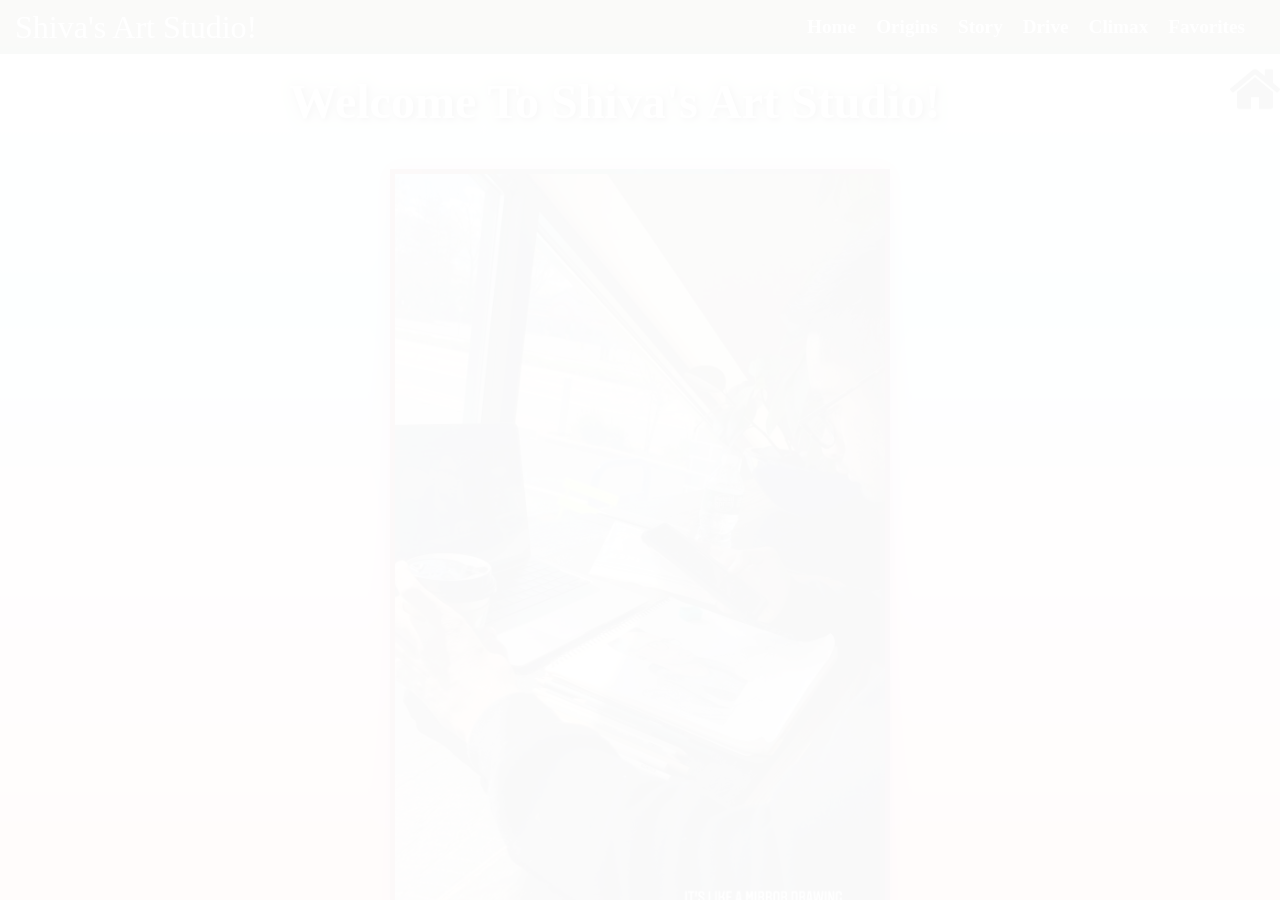
<file: index.html>
<!DOCTYPE html>
<html>
<head>
	<meta charset="UTF-8">
	<meta http-equiv="refresh" content="0; URL='artindex.html'" />
  <title>Redirecting...</title>
</head>
<body>
  <p>If you are not redirected automatically, <a href="artindex.html">click here</a>.</p>
</body>
</html>
</file>
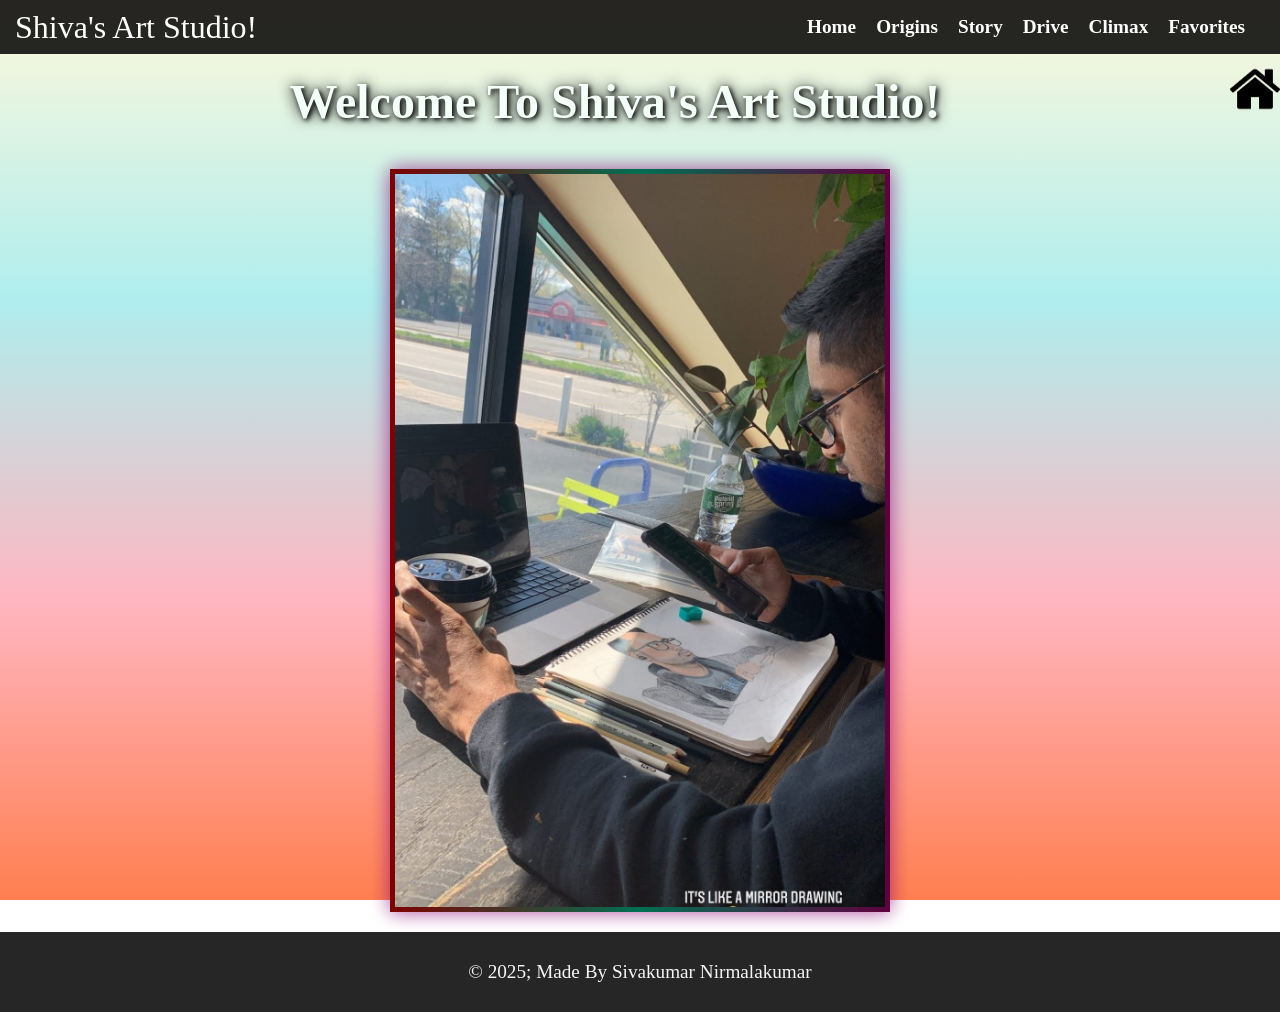
<file: artindex.html>
<!DOCTYPE html>
<html lang="en">
	<head>
		<meta charset="UTF-8">
		<meta name="viewport" content="width=device-width, initial-scale=1">
		<title>Art Exhibit</title>
		<link rel="stylesheet" href="artstyles.css">
	</head>
	<body class="gradient1">
		<nav class="navbar">
			<div class="navdiv">
				<div class="logo">Shiva's Art Studio!</div>
					<ul class="nav-menu">
						<li class="nav-item">
							<a href="artindex.html" class="nav-link">Home</a>
						</li>
						<li class="nav-item">
							<a href="artorigin.html" class="nav-link">Origins</a>
						</li>
						<li class="nav-item">
							<a href="artpage1.html" class="nav-link">Story</a>
						</li>
						<li class="nav-item">
							<a href="artpage2.html" class="nav-link">Drive</a>
						</li>
						<li class="nav-item">
							<a href="artpage3.html" class="nav-link">Climax</a>
						</li>
						<li class="nav-item">
							<a href="artpage4.html" class="nav-link">Favorites</a>
						</li>
					</ul>
					<div class="hamburger">
						<span class="bar"></span>
						<span class="bar"></span>
						<span class="bar"></span>
					</div>
			</div>
		</nav>

		<section>
			<img src="./Logos/home.png" class="inspiration-logo">
		</section>
		
		<section>
			<h1 class="title">Welcome To Shiva's Art Studio!</h1>
			<div class="section_pic-container">
				<img src="./Images/Drawer.jpg" alt="Drawer" class="plat-pic">
			</div>
		</section>
		
		<footer>
		<div>
			<p>&copy; 2025; Made By <span class="maker">Sivakumar Nirmalakumar</span></p>
		</div>
		</footer>
		
		<script src="artscript.js"></script>
	</body>
</html>
</file>
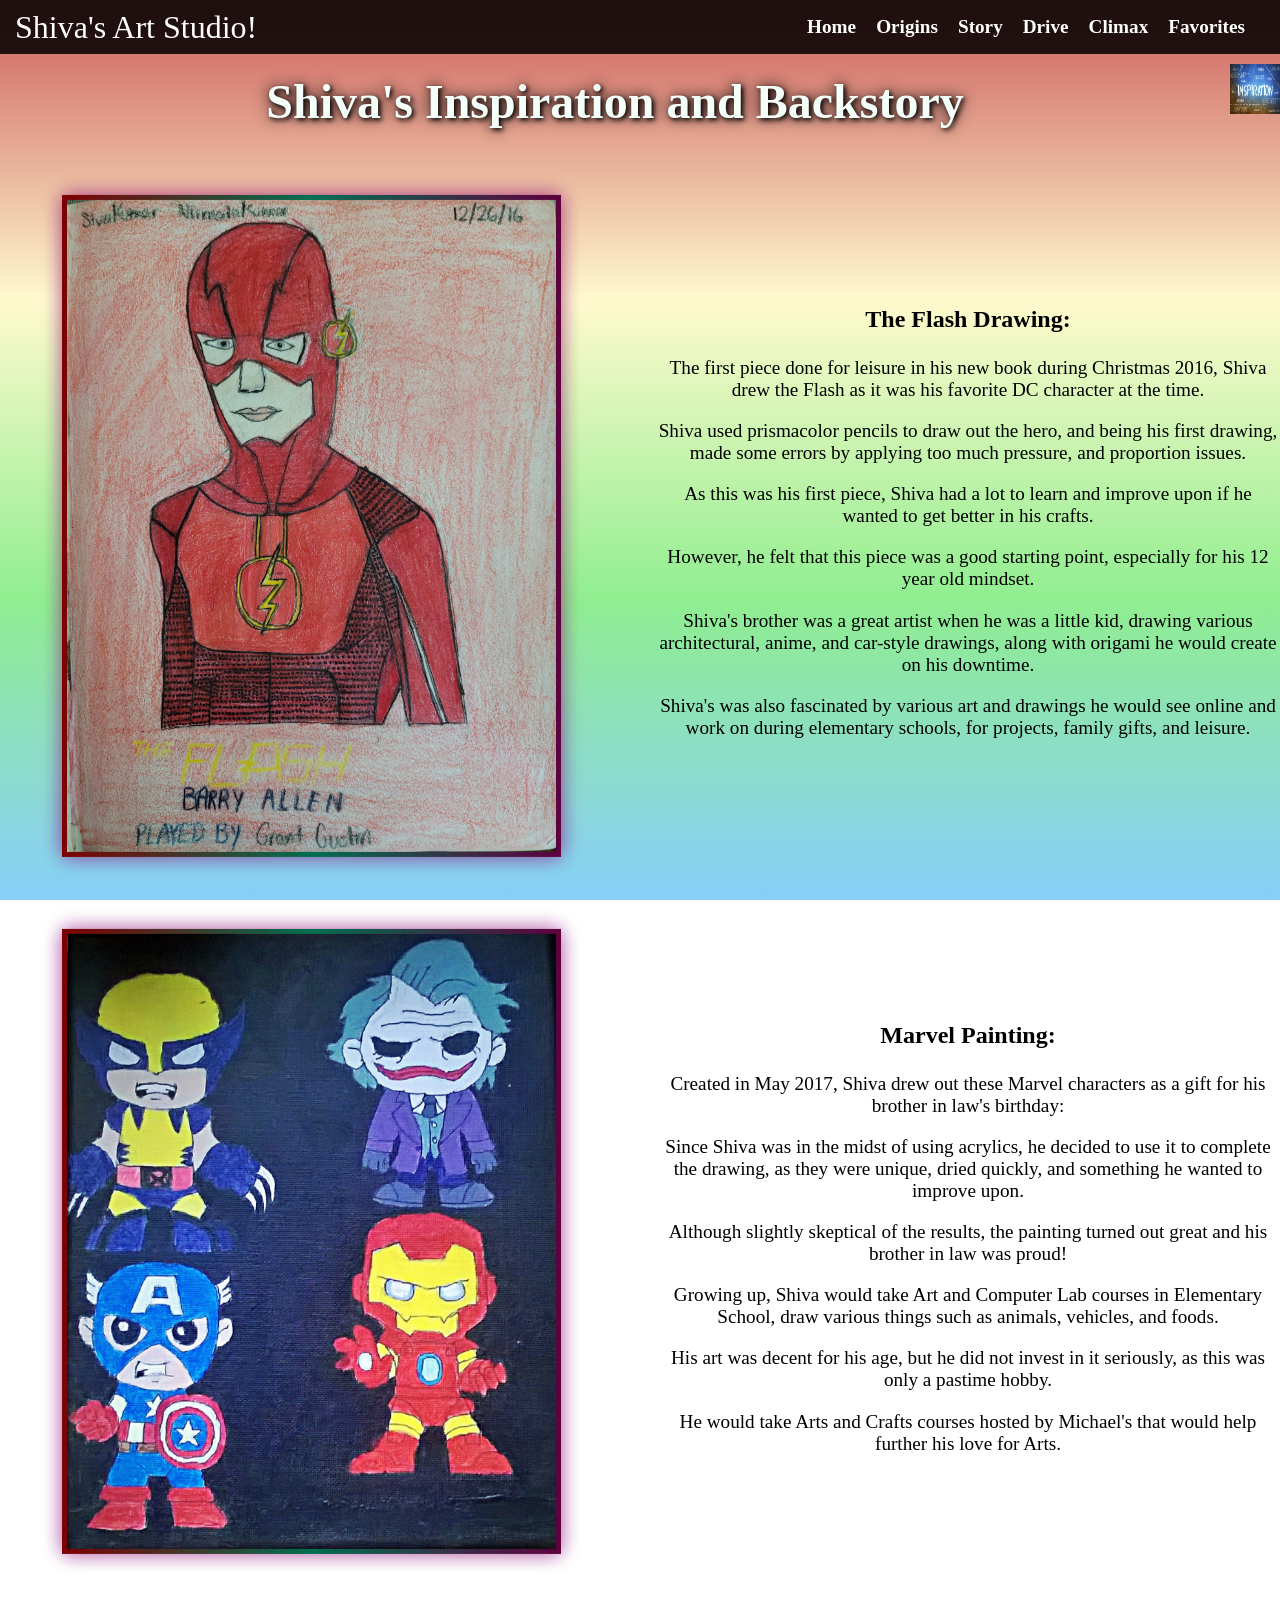
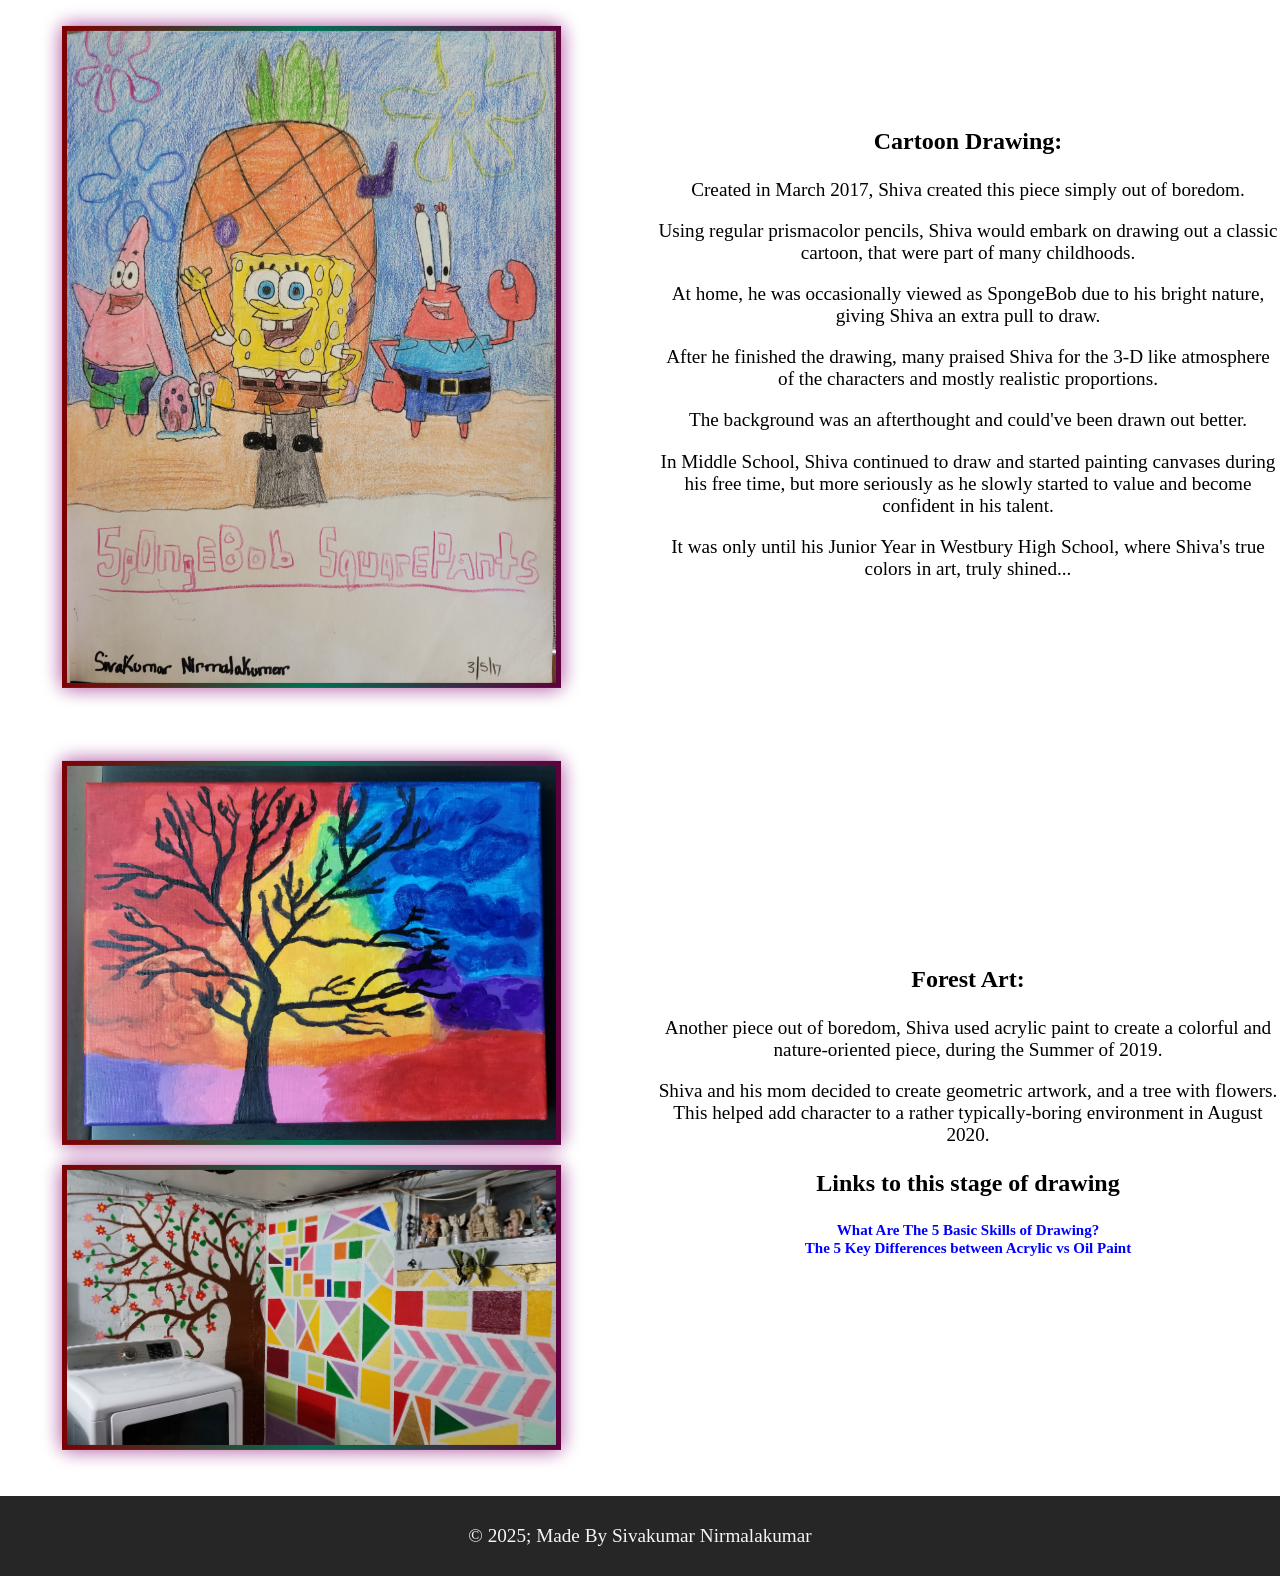
<file: artpage1.html>
<!DOCTYPE html>
<html lang="en">
	<head>
		<meta charset="UTF-8">
		<meta name="viewport" content="width=device-width, initial-scale=1">
		<title>Art Exhibit</title>
		<link rel="stylesheet" href="artstyles.css">
	</head>
	<body class="gradient3">
		<nav class="navbar">
			<div class="navdiv">
				<div class="logo">Shiva's Art Studio!</div>
					<ul class="nav-menu">
						<li class="nav-item">
							<a href="artindex.html" class="nav-link">Home</a>
						</li>
						<li class="nav-item">
							<a href="artorigin.html" class="nav-link">Origins</a>
						</li>
						<li class="nav-item">
							<a href="artpage1.html" class="nav-link">Story</a>
						</li>
						<li class="nav-item">
							<a href="artpage2.html" class="nav-link">Drive</a>
						</li>
						<li class="nav-item">
							<a href="artpage3.html" class="nav-link">Climax</a>
						</li>
						<li class="nav-item">
							<a href="artpage4.html" class="nav-link">Favorites</a>
						</li>
					</ul>
					<div class="hamburger">
						<span class="bar"></span>
						<span class="bar"></span>
						<span class="bar"></span>
					</div>
			</div>
		</nav>
		
		<section>
			<img src="./Logos/Inspiration.webp" width="50" height="50" class="inspiration-logo">
		</section>
		
		<section>
			<h1 class="title">Shiva's Inspiration and Backstory</h1>
		</section>
		
		<main>
			<div id="directions-text">
				<div class="plat-section">				
					<div class="row">
						<div class="column">
							<img src="./Images/The_Flash.jpg" class="plat-pic fade-in" style="animation-delay: 0.2s;">
						</div>
						<div class="column">
							<h3>The Flash Drawing:</h3>
							<p>The first piece done for leisure in his new book during Christmas 2016, Shiva drew the Flash as it was his favorite DC character at the time.</p>
							<p>Shiva used prismacolor pencils to draw out the hero, and being his first drawing, made some errors by applying too much pressure, and proportion issues.</p>
							<p>As this was his first piece, Shiva had a lot to learn and improve upon if he wanted to get better in his crafts.</p>
							<p>However, he felt that this piece was a good starting point, especially for his 12 year old mindset.</p>
							<p>Shiva's brother was a great artist when he was a little kid, drawing various architectural, anime, and car-style drawings, along with origami he would create on his downtime. </p>
							<p>Shiva's was also fascinated by various art and drawings he would see online and work on during elementary schools, for projects, family gifts, and leisure.</p> 
						</div>
					</div>
				</div>
				
				
				<div class="plat-section">
					<div class="row">
						<div class="column">
							<img src="./Images/Superhero_Paint.jpg" class="plat-pic fade-in" style="animation-delay: 0.4s;">
						</div>
						<div class="column">
							<h3>Marvel Painting:</h3> 
							<p>Created in May 2017, Shiva drew out these Marvel characters as a gift for his brother in law's birthday:</p>
							<p>Since Shiva was in the midst of using acrylics, he decided to use it to complete the drawing, as they were unique, dried quickly, and something he wanted to improve upon. </p>
							<p>Although slightly skeptical of the results, the painting turned out great and his brother in law was proud! </p>
							<p>Growing up, Shiva would take Art and Computer Lab courses in Elementary School, draw various things such as animals, vehicles, and foods.</p>
							<p>His art was decent for his age, but he did not invest in it seriously, as this was only a pastime hobby.</p>
							<p>He would take Arts and Crafts courses hosted by Michael's that would help further his love for Arts.</p> 
						</div>
					</div>				
				
				<div class="plat-section">			
					<div class="row">
						<div class="column">
							<img src="./Images/Spongebob.jpg" class="plat-pic fade-in" style="animation-delay: 0.6s;"> 
						</div>
						<div class="column">
							<h3>Cartoon Drawing:</h3> 
							<p>Created in March 2017, Shiva created this piece simply out of boredom.</p> 
							<p>Using regular prismacolor pencils, Shiva would embark on drawing out a classic cartoon, that were part of many childhoods. </p>
							<p>At home, he was occasionally viewed as SpongeBob due to his bright nature, giving Shiva an extra pull to draw. </p>
							<p>After he finished the drawing, many praised Shiva for the 3-D like atmosphere of the characters and mostly realistic proportions. </p>
							<p>The background was an afterthought and could've been drawn out better.</p> 
							<p>In Middle School, Shiva continued to draw and started painting canvases during his free time, but more seriously as he slowly started to value and become confident in his talent.</p>
							<p>It was only until his Junior Year in Westbury High School, where Shiva's true colors in art, truly shined... </p>
						</div>
					</div>
				</div>	
				
				<div class="plat-section">	
					<div class="row">
						<div class="column">
							<img src="./Images/Forest_Paint.jpg" class="plat-pic fade-in" style="animation-delay: 0.8s;">
							<img src="./Images/House_Art.jpg" class="plat-pic fade-in" style="animation-delay: 0.10s;">
						</div>
						<div class="column">
							<h3>Forest Art:</h3>
							<p>Another piece out of boredom, Shiva used acrylic paint to create a colorful and nature-oriented piece, during the Summer of 2019.</p>
							<p>Shiva and his mom decided to create geometric artwork, and a tree with flowers. This helped add character to a rather typically-boring environment in August 2020.</p>

							<h3>Links to this stage of drawing</h3>
							<a href="https://www.arenach.com/what-are-the-basic-skills-of-drawing/">What Are The 5 Basic Skills of Drawing?</a><br>
							<a href="https://willkempartschool.com/what-is-the-difference-between-oils-vs-acrylic-paints/">The 5 Key Differences between Acrylic vs Oil Paint</a><br>
						</div>
					</div>			
				</div>
			</div>		
			
			</main>
	
		<footer>
		<div>
			<p>&copy; 2025; Made By <span class="maker">Sivakumar Nirmalakumar</span></p>
		</div>
		</footer>
		
		<script src="artscript.js"></script>

	</body>
</html>
</file>
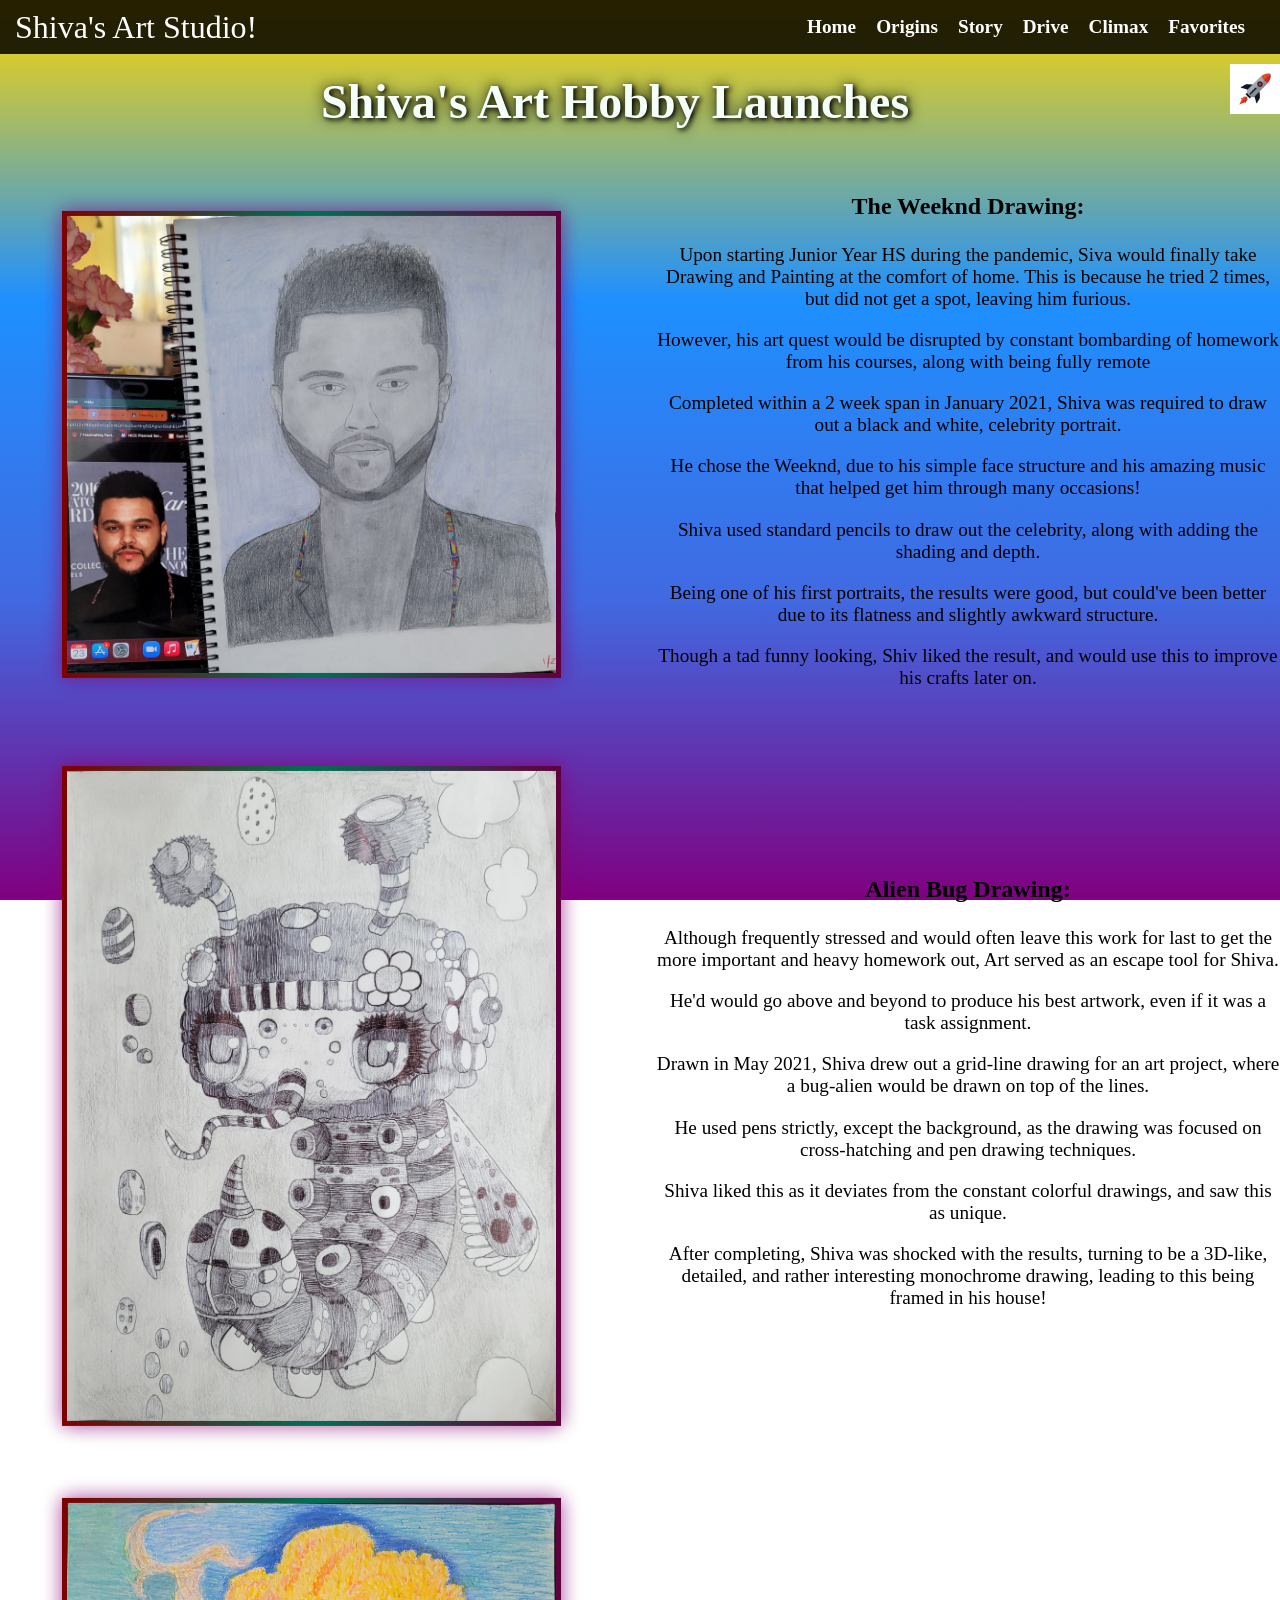
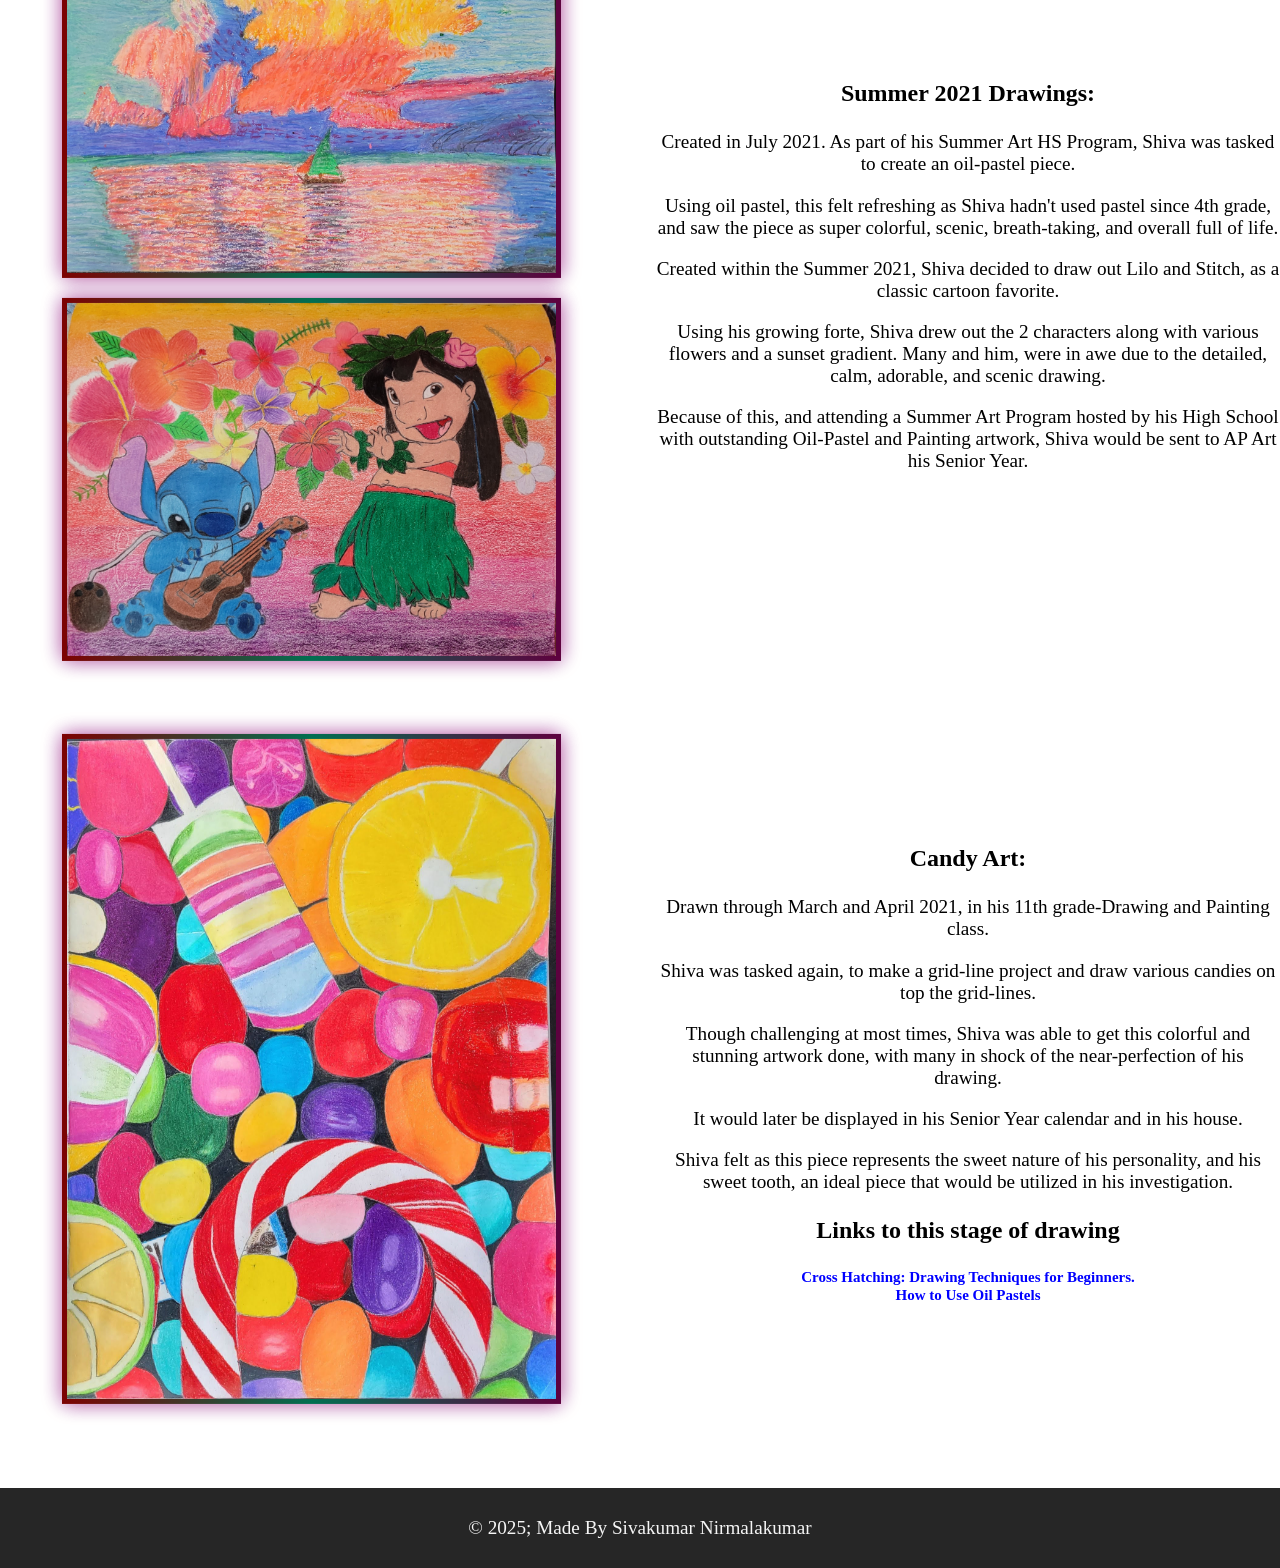
<file: artpage2.html>
<!DOCTYPE html>
<html lang="en">
	<head>
		<meta charset="UTF-8">
		<meta name="viewport" content="width=device-width, initial-scale=1">
		<title>Art Exhibit</title>
		<link rel="stylesheet" href="artstyles.css">
	</head>
	<body class="gradient4">
		<nav class="navbar">
			<div class="navdiv">
				<div class="logo">Shiva's Art Studio!</div>
					<ul class="nav-menu">
						<li class="nav-item">
							<a href="artindex.html" class="nav-link">Home</a>
						</li>
						<li class="nav-item">
							<a href="artorigin.html" class="nav-link">Origins</a>
						</li>
						<li class="nav-item">
							<a href="artpage1.html" class="nav-link">Story</a>
						</li>
						<li class="nav-item">
							<a href="artpage2.html" class="nav-link">Drive</a>
						</li>
						<li class="nav-item">
							<a href="artpage3.html" class="nav-link">Climax</a>
						</li>
						<li class="nav-item">
							<a href="artpage4.html" class="nav-link">Favorites</a>
						</li>
					</ul>
					<div class="hamburger">
						<span class="bar"></span>
						<span class="bar"></span>
						<span class="bar"></span>
					</div>
			</div>
		</nav>
		
		<section>
			<img src="./Logos/Rocket.jpg" width="50" height="50" class="inspiration-logo">
		</section>
		
		<section>
			<h1 class="title">Shiva's Art Hobby Launches</h1>
		</section>
		
		<main>
			<div id="directions-text">
				<div class="plat-section">	
					<div class="row">
						<div class="column">
							<img src="./Images/The_Weeknd.jpg" class="plat-pic fade-in" style="animation-delay: 0.2s;">
						</div>
						<div class="column">
							<h3>The Weeknd Drawing:</h3>
							<p>Upon starting Junior Year HS during the pandemic, Siva would finally take Drawing and Painting at the comfort of home. This is because he tried 2 times, but did not get a spot, leaving him furious.</p>
							<p>However, his art quest would be disrupted by constant bombarding of homework from his courses, along with being fully remote</p>	
							<p>Completed within a 2 week span in January 2021, Shiva was required to draw out a black and white, celebrity portrait.</p>
							<p>He chose the Weeknd, due to his simple face structure and his amazing music that helped get him through many occasions!</p>
							<p>Shiva used standard pencils to draw out the celebrity, along with adding the shading and depth.</p>
							<p>Being one of his first portraits, the results were good, but could've been better due to its flatness and slightly awkward structure.</p>
							<p>Though a tad funny looking, Shiv liked the result, and would use this to improve his crafts later on.</p>
						</div>
					</div>								
				</div>
							
				<div class="plat-section">	
					<div class="row">
						<div class="column">
							<img src="./Images/Alien_Pen.jpg" class="plat-pic fade-in" style="animation-delay: 0.4s;">
						</div>
						<div class="column">
							<h3>Alien Bug Drawing:</h3> 
							<p>Although frequently stressed and would often leave this work for last to get the more important and heavy homework out, Art served as an escape tool for Shiva.</p>
							<p>He'd would go above and beyond to produce his best artwork, even if it was a task assignment.</p> 
							<p>Drawn in May 2021, Shiva drew out a grid-line drawing for an art project, where a bug-alien would be drawn on top of the lines. </p>
							<p>He used pens strictly, except the background, as the drawing was focused on cross-hatching and pen drawing techniques.</p>
							<p>Shiva liked this as it deviates from the constant colorful drawings, and saw this as unique. </p>
							<p>After completing, Shiva was shocked with the results, turning to be a 3D-like, detailed, and rather interesting monochrome drawing, leading to this being framed in his house! </p>
						</div>
					</div>			
				</div>
					
				
				<div class="plat-section">	
					<div class="row">
						<div class="column">
							<img src="./Images/Oil_Boat.jpg" class="plat-pic fade-in" style="animation-delay: 0.6s;"> 
							<img src="./Images/Stitch_Art.jpg" class="plat-pic fade-in" style="animation-delay: 0.8s;"> 							
						</div>
						<div class="column">	
							<h3>Summer 2021 Drawings:</h3> 
							<p>Created in July 2021. As part of his Summer Art HS Program, Shiva was tasked to create an oil-pastel piece.</p> 
							<p>Using oil pastel, this felt refreshing as Shiva hadn't used pastel since 4th grade, and saw the piece as super colorful, scenic, breath-taking, and overall full of life.</p>
							<p>Created within the Summer 2021, Shiva decided to draw out Lilo and Stitch, as a classic cartoon favorite.</p>
							<p>Using his growing forte, Shiva drew out the 2 characters along with various flowers and a sunset gradient. Many and him, were in awe due to the detailed, calm, adorable, and scenic drawing. </p> 
							<p>Because of this, and attending a Summer Art Program hosted by his High School with outstanding Oil-Pastel and Painting artwork, Shiva would be sent to AP Art his Senior Year. </p>
						</div>
					</div>			
				</div>
				
				<div class="plat-section">		
					<div class="row">
						<div class="column">
							<img src="./Images/Candy_Piece.jpg" class="plat-pic fade-in" style="animation-delay: 0.10s;">
						</div>
						<div class="column">
							<h3>Candy Art:</h3>
							<p>Drawn through March and April 2021, in his 11th grade-Drawing and Painting class.</p>
							<p>Shiva was tasked again, to make a grid-line project and draw various candies on top the grid-lines.</p>
							<p>Though challenging at most times, Shiva was able to get this colorful and stunning artwork done, with many in shock of the near-perfection of his drawing.</p>
							<p>It would later be displayed in his Senior Year calendar and in his house.</p>
							<p>Shiva felt as this piece represents the sweet nature of his personality, and his sweet tooth, an ideal piece that would be utilized in his investigation.</p>

							<h3>Links to this stage of drawing</h3>
							<a href="https://finearttutorials.com/guide/cross-hatching/">Cross Hatching: Drawing Techniques for Beginners.</a><br>
							<a href="https://thevirtualinstructor.com/how-to-use-oil-pastels.html/"> How to Use Oil Pastels</a>
						</div>
					</div>		
				</div>
			</div>		
			
			</main>
			<br>
	
		<footer>
		<div>
			<p>&copy; 2025; Made By <span class="maker">Sivakumar Nirmalakumar</span></p>
		</div>
		</footer>
		
		<script src="artscript.js"></script>

	</body>
</html>
</file>
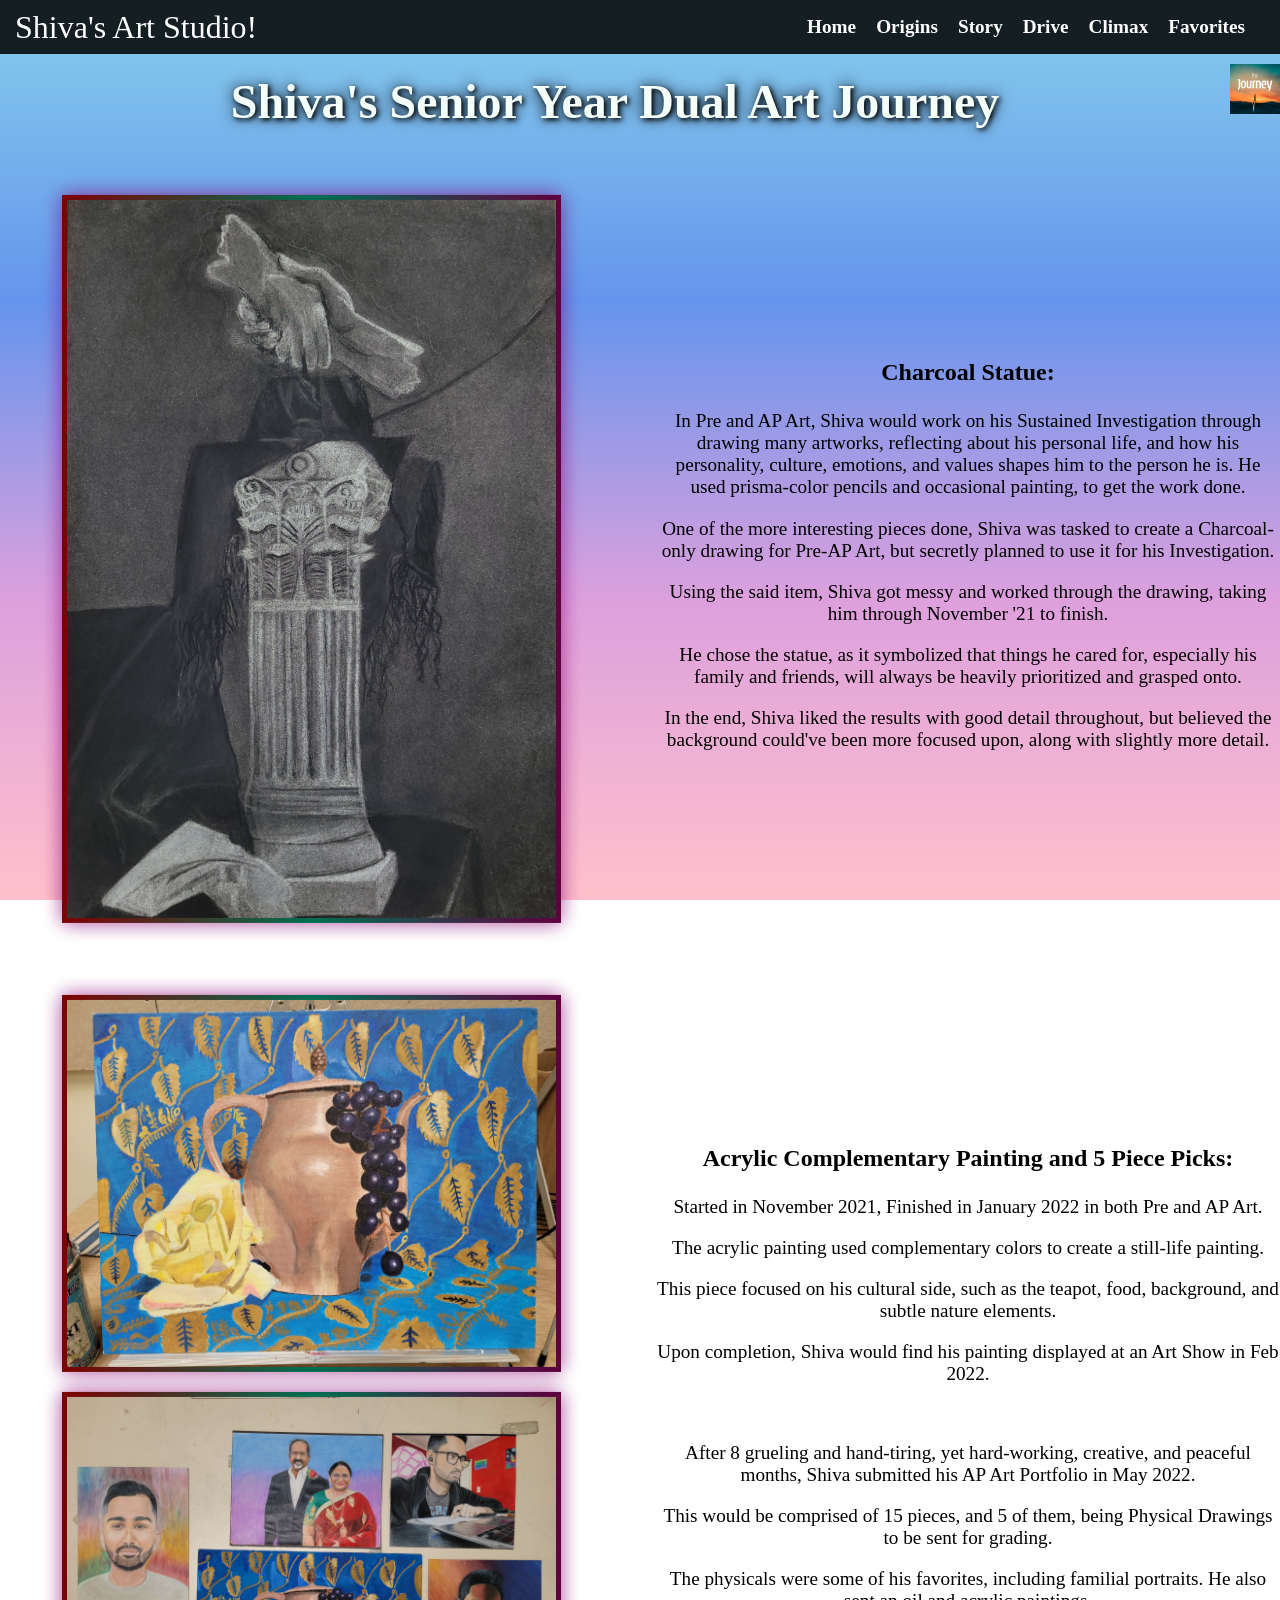
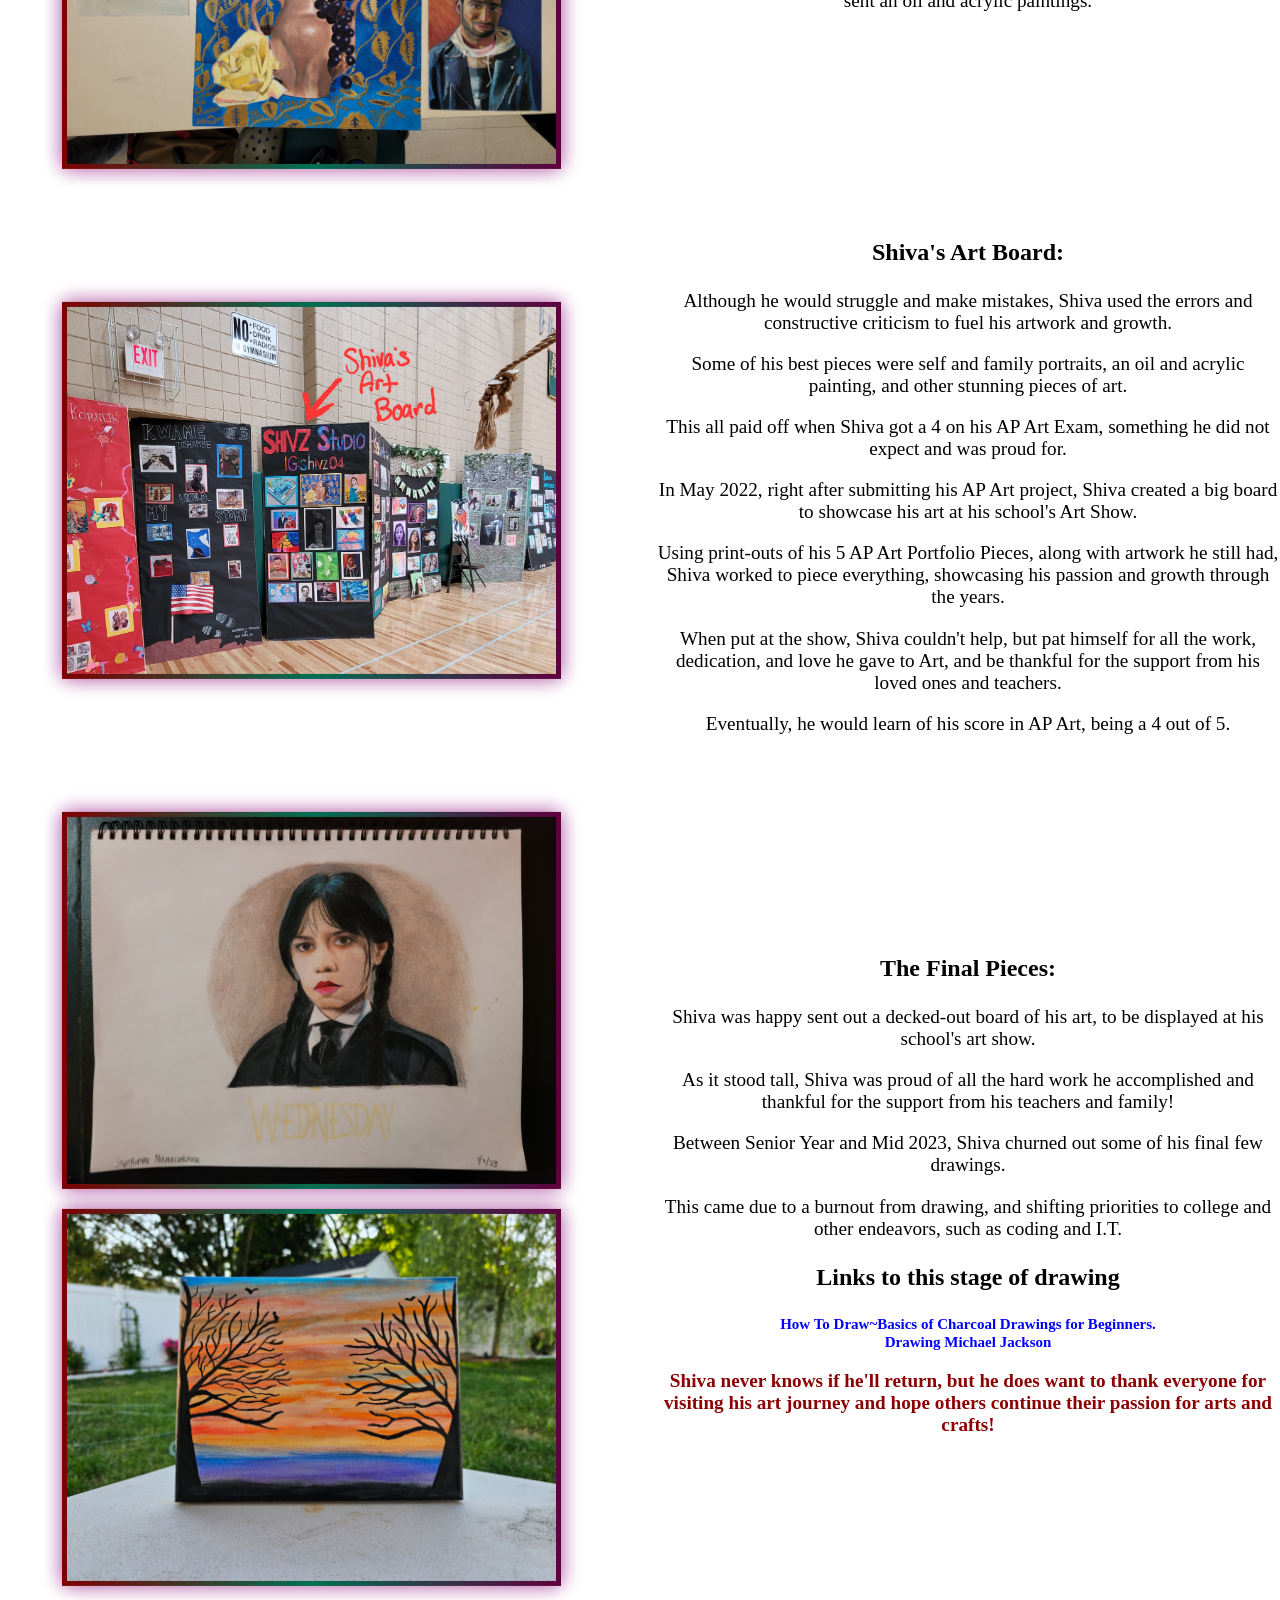
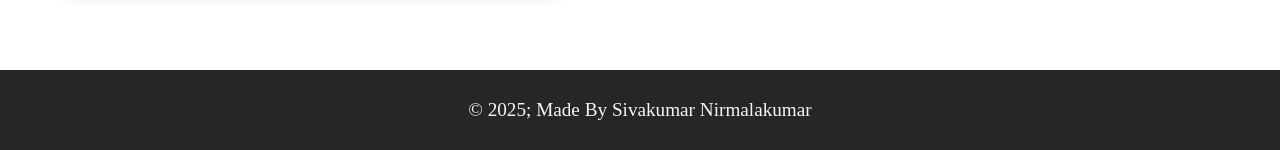
<file: artpage3.html>
<!DOCTYPE html>
<html lang="en">
	<head>
		<meta charset="UTF-8">
		<meta name="viewport" content="width=device-width, initial-scale=1">
		<title>Art Exhibit</title>
		<link rel="stylesheet" href="artstyles.css">
	</head>
	<body class="gradient5">
		<nav class="navbar">
			<div class="navdiv">
				<div class="logo">Shiva's Art Studio!</div>
					<ul class="nav-menu">
						<li class="nav-item">
							<a href="artindex.html" class="nav-link">Home</a>
						</li>
						<li class="nav-item">
							<a href="artorigin.html" class="nav-link">Origins</a>
						</li>
						<li class="nav-item">
							<a href="artpage1.html" class="nav-link">Story</a>
						</li>
						<li class="nav-item">
							<a href="artpage2.html" class="nav-link">Drive</a>
						</li>
						<li class="nav-item">
							<a href="artpage3.html" class="nav-link">Climax</a>
						</li>
						<li class="nav-item">
							<a href="artpage4.html" class="nav-link">Favorites</a>
						</li>
					</ul>
					<div class="hamburger">
						<span class="bar"></span>
						<span class="bar"></span>
						<span class="bar"></span>
					</div>
			</div>
		</nav>
		
		<section>
			<img src="./Logos/Journey.png" width="50" height="50" class="inspiration-logo">
		</section>
		
		<section>
			<h1 class="title">Shiva's Senior Year Dual Art Journey</h1>
		</section>
		
		<main>
			<div id="directions-text">
				<div class="plat-section">	
					<div class="row">
						<div class="column">
							<img src="./Images/Charcoal_Piece.jpg" class="plat-pic fade-in" style="animation-delay: 0.2s;">
						</div>
						<div class="column">
							<h3>Charcoal Statue:</h3>
							<p>In Pre and AP Art, Shiva would work on his Sustained Investigation through drawing many artworks, reflecting about his personal life, and how his personality, culture, emotions, and values shapes him to the person he is. 
								He used prisma-color pencils and occasional painting, to get the work done.</p>
							<p>One of the more interesting pieces done, Shiva was tasked to create a Charcoal-only drawing for Pre-AP Art, but secretly planned to use it for his Investigation.</p>
							<p>Using the said item, Shiva got messy and worked through the drawing, taking him through November '21 to finish.</p>
							<p>He chose the statue, as it symbolized that things he cared for, especially his family and friends, will always be heavily prioritized and grasped onto.</p>
							<p>In the end, Shiva liked the results with good detail throughout, but believed the background could've been more focused upon, along with slightly more detail.</p>
						</div>
					</div>			
				</div>
							
				<div class="plat-section">			
					<div class="row">
						<div class="column">
							<img src="./Images/TeaBlue_Piece.jpg" class="plat-pic fade-in" style="animation-delay: 0.4s;">
							<img src="./Images/AP_Art.jpg" class="plat-pic fade-in" style="animation-delay: 0.6s;">
						</div>
						<div class="column">
							<h3>Acrylic Complementary Painting and 5 Piece Picks:</h3> 
							<p>Started in November 2021, Finished in January 2022 in both Pre and AP Art.</p>
							<p>The acrylic painting used complementary colors to create a still-life painting.</p>
							<p>This piece focused on his cultural side, such as the teapot, food, background, and subtle nature elements.</p>
							<p>Upon completion, Shiva would find his painting displayed at an Art Show in Feb 2022.</p> 
							<br />
							<p>After 8 grueling and hand-tiring, yet hard-working, creative, and peaceful months, Shiva submitted his AP Art Portfolio in May 2022.</p>
							<p>This would be comprised of 15 pieces, and 5 of them, being Physical Drawings to be sent for grading.</p>
							<p>The physicals were some of his favorites, including familial portraits. He also sent an oil and acrylic paintings. </p>
						</div>
					</div>	
				</div>
							
				<div class="plat-section">
					<div class="row">
						<div class="column">
							<img src="./Images/Art_Show.jpg" class="plat-pic fade-in" style="animation-delay: 0.6s;"> 
						</div>
						<div class="column">
							<h3>Shiva's Art Board:</h3> 
							<p>Although he would struggle and make mistakes, Shiva used the errors and constructive criticism to fuel his artwork and growth.</p>
							<p>Some of his best pieces were self and family portraits, an oil and acrylic painting, and other stunning pieces of art. </p>
							<p>This all paid off when Shiva got a 4 on his AP Art Exam, something he did not expect and was proud for.</p>
							<p>In May 2022, right after submitting his AP Art project, Shiva created a big board to showcase his art at his school's Art Show.</p> 
							<p>Using print-outs of his 5 AP Art Portfolio Pieces, along with artwork he still had, Shiva worked to piece everything, showcasing his passion and growth through the years.</p>
							<p>When put at the show, Shiva couldn't help, but pat himself for all the work, dedication, and love he gave to Art, and be thankful for the support from his loved ones and teachers.</p> 
							<p>Eventually, he would learn of his score in AP Art, being a 4 out of 5.</p>
						</div>
					</div>				
				</div>
				
				<div class="plat-section">				
					<div class="row">
						<div class="column">
							<img src="./Images/Wednesday.jpg" class="plat-pic fade-in" style="animation-delay: 0.10s;">
							<img src="./Images/FinalPiece.jpg" class="plat-pic fade-in" style="animation-delay: 0.10s;">
						</div>
						<div class="column">
							<h3>The Final Pieces:</h3>
							<p>Shiva was happy sent out a decked-out board of his art, to be displayed at his school's art show. </p>
							<p>As it stood tall, Shiva was proud of all the hard work he accomplished and thankful for the support from his teachers and family! </p>
							<p>Between Senior Year and Mid 2023, Shiva churned out some of his final few drawings.</p>
							<p>This came due to a burnout from drawing, and shifting priorities to college and other endeavors, such as coding and I.T. </p>	

							<h3>Links to this stage of drawing</h3>
							<a href="https://www.youtube.com/watch?v=8GADVUB1xPY/">How To Draw~Basics of Charcoal Drawings for Beginners.</a><br>
							<a href="https://www.youtube.com/watch?v=5cnm7o2dM8E/">Drawing Michael Jackson</a>

							<p style="color:darkred; font-weight: bold;">Shiva never knows if he'll return, but he does want to thank everyone for visiting his art journey and hope others continue their passion for arts and crafts!</p>
						</div>
					</div>						
				</div>
				
				
			</div>		
			
			</main>
			<br>
	
		<footer>
		<div>
			<p>&copy; 2025; Made By <span class="maker">Sivakumar Nirmalakumar</span></p>
		</div>
		</footer>
		
		<script src="artscript.js"></script>

	</body>
</html>
</file>
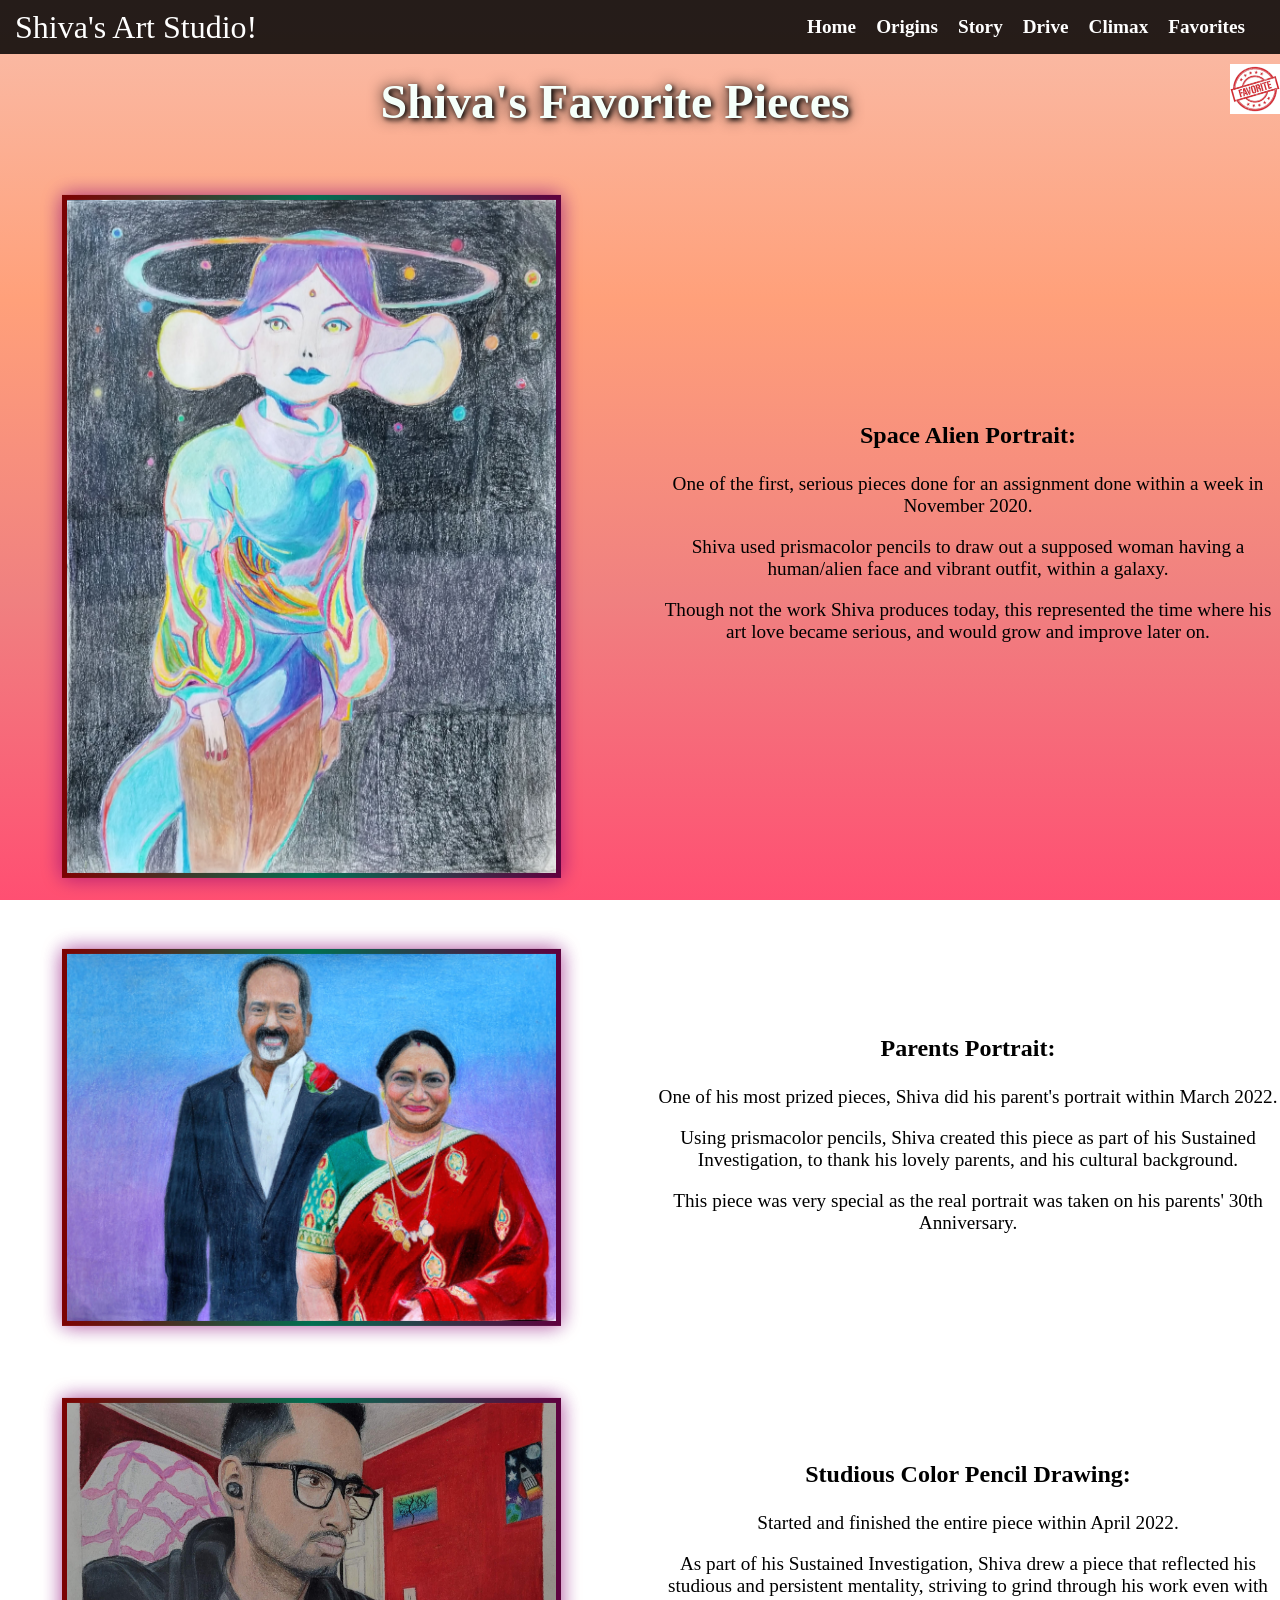
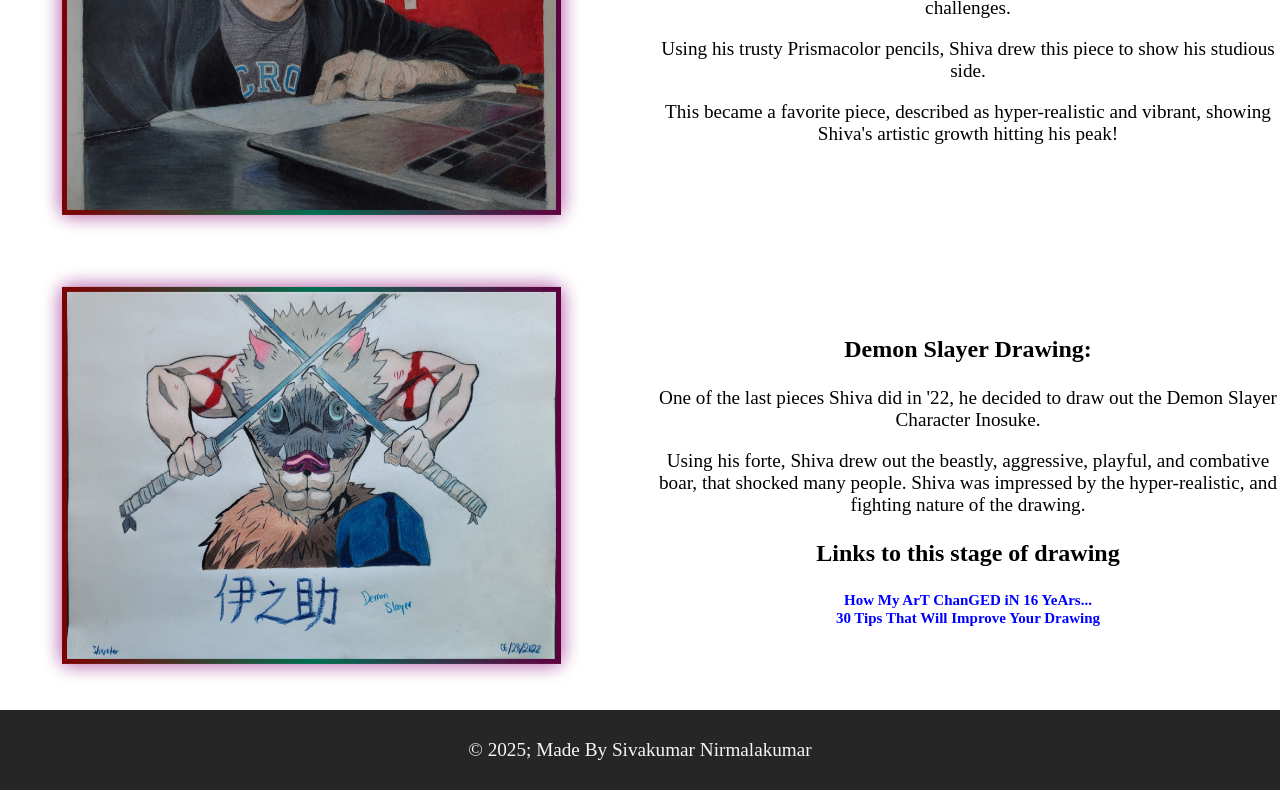
<file: artpage4.html>
<!DOCTYPE html>
<html lang="en">
	<head>
		<meta charset="UTF-8">
		<meta name="viewport" content="width=device-width, initial-scale=1">
		<title>Art Exhibit</title>
		<link rel="stylesheet" href="artstyles.css">
	</head>
	<body class="gradient6">
		<nav class="navbar">
			<div class="navdiv">
				<div class="logo">Shiva's Art Studio!</div>
					<ul class="nav-menu">
						<li class="nav-item">
							<a href="artindex.html" class="nav-link">Home</a>
						</li>
						<li class="nav-item">
							<a href="artorigin.html" class="nav-link">Origins</a>
						</li>
						<li class="nav-item">
							<a href="artpage1.html" class="nav-link">Story</a>
						</li>
						<li class="nav-item">
							<a href="artpage2.html" class="nav-link">Drive</a>
						</li>
						<li class="nav-item">
							<a href="artpage3.html" class="nav-link">Climax</a>
						</li>
						<li class="nav-item">
							<a href="artpage4.html" class="nav-link">Favorites</a>
						</li>
					</ul>
					<div class="hamburger">
						<span class="bar"></span>
						<span class="bar"></span>
						<span class="bar"></span>
					</div>
			</div>
		</nav>
		
		<section>
			<img src="./Logos/Favorite.jpg" width="50" height="50" class="inspiration-logo">
		</section>
		
		<section>
			<h1 class="title">Shiva's Favorite Pieces</h1>
		</section>
		
		<main>
			<div id="directions-text">
				<div class="plat-section">				
					<div class="row">
						<div class="column">
							<img src="./Images/Galaxy_Drawing.jpg" class="plat-pic fade-in" style="animation-delay: 0.2s;">
						</div>
						<div class="column">
							<h3>Space Alien Portrait:</h3>
							<p>One of the first, serious pieces done for an assignment done within a week in November 2020.</p>
							<p>Shiva used prismacolor pencils to draw out a supposed woman having a human/alien face and vibrant outfit, within a galaxy.</p>
							<p>Though not the work Shiva produces today, this represented the time where his art love became serious, and would grow and improve later on.</p>
						</div>
					</div>
				</div>
				
							
				<div class="plat-section">		
					<div class="row">
						<div class="column">
							<img src="./Images/Parents_Piece.jpg" class="plat-pic fade-in" style="animation-delay: 0.4s;">
						</div>
						<div class="column">
							<h3>Parents Portrait:</h3> 
							<p>One of his most prized pieces, Shiva did his parent's portrait within March 2022.</p>
							<p>Using prismacolor pencils, Shiva created this piece as part of his Sustained Investigation, to thank his lovely parents, and his cultural background.</p> 
							<p>This piece was very special as the real portrait was taken on his parents' 30th Anniversary.</p>
						</div>
					</div>		
				</div>
															
				<div class="plat-section">				
					<div class="row">
						<div class="column">
							<img src="./Images/Study_Piece.jpg" class="plat-pic fade-in" style="animation-delay: 0.10s;">
						</div>
						<div class="column">
							<h3>Studious Color Pencil Drawing:</h3>
							<p>Started and finished the entire piece within April 2022.</p>
							<p>As part of his Sustained Investigation, Shiva drew a piece that reflected his studious and persistent mentality, striving to grind through his work even with challenges.</p> 
							<p>Using his trusty Prismacolor pencils, Shiva drew this piece to show his studious side. </p>
							<p>This became a favorite piece, described as hyper-realistic and vibrant, showing Shiva's artistic growth hitting his peak!</p>
						</div>
					</div>
				</div>

				<div class="plat-section">				
					<div class="row">
						<div class="column">
							<img src="./Images/Inosuke.jpg" class="plat-pic fade-in" style="animation-delay: 0.6s;">
						</div>
						<div class="column">
							<h3>Demon Slayer Drawing:</h3> 
							<p>One of the last pieces Shiva did in '22, he decided to draw out the Demon Slayer Character Inosuke.</p> 
							<p>Using his forte, Shiva drew out the beastly, aggressive, playful, and combative boar, that shocked many people. Shiva was impressed by the hyper-realistic, and fighting nature of the drawing. </p>

							<h3>Links to this stage of drawing</h3>
							<a href="https://www.youtube.com/shorts/Bx2ePB-883E/">How My ArT ChanGED iN 16 YeArs...</a><br>
							<a href="https://improvedrawing.com/colored-pencils-30-tips-that-will-improve-your-drawing/">30 Tips That Will Improve Your Drawing</a><br>
						</div>
					</div>
				</div>

			</div>		
			
			</main>
	
		<footer>
		<div>
			<p>&copy; 2025; Made By <span class="maker">Sivakumar Nirmalakumar</span></p>
		</div>
		</footer>
		
		<script src="artscript.js"></script>

	</body>
</html>
</file>
<file: artstyles.css>
*{
	text-decoration: none;
	box-sizing: border-box;
	font-family: /*"Trebuchet MS", monospace;*/ "Georgia", serif;
}
body{
	color: black;
	text-align: center;
	animation: fadeIn 0.6s ease-in-out;
}

html, body {
	margin: 0;
  	scroll-behavior: smooth;
}

body, .navbar, footer {
    transition: background-color 0.3s ease, color 0.3s ease;
}

/* THE NAVIGATION BAR */
.navbar{
	background-color: rgba(0,0,0,0.85);
	color: whitesmoke;
	font-family: arial;
	padding-right: 15px;
	padding-left: 15px;
	margin-bottom: 10px;
	position: sticky;
	top: 0;
	z-index: 1000;
	width: 100%;
	box-sizing: border-box;
}

.navdiv{
	display: flex;
	align-items: center;
	justify-content: space-between;
}

.nav-menu{
	display: flex;
	justify-content: space-between;
	align-items: center;
}

.bar {
	display: block;
	width: 25px;
	height: 3px;
	margin: 5px 0;
	transition: all 0.3s ease;
	background-color: white;
}

.logo{
	font-size: clamp(1.2rem, 4vw, 2rem);
	font-weight: 500;
	color: white;
} 

.inspiration-logo {
	float: right;
	width: 50px;
	height: 50px;
}

li {
	list-style: none;
	display: inline-block;
}
li a {
	color: white;
	font-size: clamp(0.75rem, 1.5vw, 1.25rem); 
	font-weight: bold;
	margin-right: 20px;
}

p {
	font-size: clamp(1rem, 1.5vw, 1.2rem);
}

.title {
	font-size: clamp(2rem, 6vw, 3rem);
	text-align: center;
	color: #F5FFFA;
	text-shadow: 2px 2px 5px black, 0 0 15px black;
	margin-top: 20px;
}

#directions-text li {
	line-height: 2.5;
	text-align: center;
	margin-bottom: 10px;
}

.plat-pic {	
	display: block;
	margin: 20px auto;
	max-width: 500px;
	width: 80%;
	height: auto;
	border: 5px solid;
	border-radius: 5px;
	border-image-source: linear-gradient(90deg, #7c0303, #016f51, #5e023f);
	border-image-slice: 1.5;
	box-shadow: 0 0 20px rgba(255, 0, 0, 0.4), 0 0 20px rgba(0, 0, 255, 0.4);
	position: relative;
}

.fade-in {
	opacity: 0;
	transform: translateY(30px);
	animation: fadeInUp 1.5 ease forwards;
	will-change: opacity, transform;
}

@keyframes fadeInUp {
	to {
		opacity: 1;
		transform: translateY(0);
	}
}

.plat-section {
	margin-bottom: 30px;
}

.plat-pic:hover {
	transform: translateY(-5px);
	box-shadow: 0 8px 15px rgba(0,0,0,0.2);
	transition: all 0.3s ease-in-out;
}

h1 {
	font-size: clamp(2rem, 4vw, 3rem);
}

h2 {
	text-align: center;
	font-size: clamp(1.5rem, 3vw, 2.5rem);
	color: #333;
	transition: font-size 0.3s ease;
	margin-bottom: 10px;
}

h3 {
	font-size: clamp(1rem, 2.5vw, 1.5rem);
}

/* COLUMN SECTIONS */
.row {
	display: flex;
	align-items: center;
	gap: 2rem;
	margin: 2rem 0;
}

.column {
	flex: 1;
}

/*GRADIENT Background sections*/
body.gradient1::before,
body.gradient2::before,
body.gradient3::before,
body.gradient4::before,
body.gradient5::before,
body.gradient6::before {
	content: "";
	position: fixed;
	top: 0;
	left: 0;
	width: 100vw;
	height: 100vh;
	z-index: -1;
}

body.gradient1::before {
	background: linear-gradient(cornsilk, paleturquoise, lightpink, coral);
}

body.gradient2::before {
	background: linear-gradient(#a7f7ad,#a1e1f4,#FFC0CB,#DDA0DD);
}

body.gradient3::before {
	background: linear-gradient(indianred, lemonchiffon, lightgreen, lightskyblue);
}

body.gradient4::before {
	background: linear-gradient(gold, dodgerblue, royalblue, purple);
}

body.gradient5::before {
	background: linear-gradient(skyblue, cornflowerblue ,plum, pink);
}

body.gradient6::before {
	background: linear-gradient(#f9bdaa, lightsalmon, lightcoral, #ff4f72);
}

body.gradient1, body.gradient2, body.gradient3, body.gradient4, body.gradient5, body.gradient6 {
	background: none;
	position: relative;
	overflow-x: hidden;
} 

img, .plat-pic {
	mix-blend-mode: normal;
	opacity: 1;
	position: relative;
	z-index: 1;
}

a {
	transition: color 0.3s, background-color 0.3s;
	font-weight: bold;
	color: blue;
	font-size: 15px;
	text-decoration: none;
}

a:hover {
	color: white;
	background-color: #D4AF37;
	border-radius: 5px;
	padding: 5px 10px;
}
a:focus {
	outline: none;
	box-shadow: 0 0 0 3px rgba(0, 123, 255, 0.5);
}

.old-pic {	
	display: block;
	margin: 20px auto;
	max-width: 800px;
	width: 90%;
	height: auto;
	border: 5px solid;
	border-radius: 5px;
	border-image-source: linear-gradient(90deg, #0c03b2, #0d8565, #ac167a);
	border-image-slice: 1.5;
	box-shadow: 0 0 20px rgba(255, 0, 0, 0.4), 0 0 20px rgba(0, 0, 255, 0.4);
	position: relative;
}

.old-pic:hover {
	transform: scale(1.05);
}

/* FULLSCREEN IMAGE */
.fullscreen-container {
	display: none;
	position: fixed;
	top: 0;
	left: 0;
	width: 100vw;
	height: 100vh;
	background-color: rgba(0,0,0,0.85);
	justify-content: center;
	align-items: center;
	z-index: 1000;
}

.fullscreen-image {
	max-width: 90%;
	max-height: 90%;
	object-fit: contain;
}

/*EXIT BUTTON */
.exit-button {
	position: absolute;
	top: 10px;
	right: 10px;
	background: rgba(255, 255, 255, 0.7);
	border: none;
	padding: 10px;
	font-size: 20px;
	cursor: pointer;
	border-radius: 50%;
}

.exit-button:hover {
	background: rgba(255, 255, 255, 1);
}

.block-btn {
	width: 60%;
	border: 2px solid lightgray;
	border-radius: 5px;
	background-color: darkslategray;
	color: cyan;
	padding: 14px 28px;
	font-size: 16px;
	cursor: pointer;
	text-align: center;
}

.block-btn:hover {
	background-color: seashell;
	color: black;
}

footer {
	background-color: rgba(0,0,0,0.85);
	color: whitesmoke;
	text-align: center;
	font-size: 0.8rem;
	margin-top: 20px;
	padding: 10px;
}

@keyframes fadeIn {
	from {
		opacity: 0;
	}
	to {
		opacity: 1;
	}
}

/* MEDIA LAYOUT, FOR DESKTOPS, TABLETS, PHONES */

@media screen and (max-width: 768px) {
	.row {
		flex-direction: column;
	}
}

/* For medium/maximum screens (e.g., tablets, desktops) */
@media (max-width: 900px) {
	.hamburger{
		display: block;
		cursor: pointer;
		z-index: 10;
	}
	.hamburger.active .bar:nth-child(2){
		opacity: 0;
	}
	.hamburger.active .bar:nth-child(1){
		transform: translateY(8px) rotate(45deg);
	}
	.hamburger.active .bar:nth-child(3){
		transform: translateY(-8px) rotate(-45deg);
	}
	.nav-menu {
		display: flex;
		position: fixed;
		top: -100%;
		left: 0;

		flex-direction: column;
		align-items: center;
		justify-content: center;

		width: 100%;
		padding: 20px 0;
		margin: 0;

		background-color: rgba(0,0,0,0.85);
		color: whitesmoke;

		list-style: none;
		text-align: center;

		transition: top 0.3s ease;
		z-index: 9;
	}
	.nav-item {
		margin: 15px 0;
	}
	.nav-menu.active {
		top: 70px;
	}
	.nav-link {
		display: block;
		padding: 10px 20px;
	}
	.column {
		width: 100%;
	}	

}

@media (min-width: 901px){
	.hamburger{
		display: none;
	}
	.nav-menu {
		display: flex;
		justify-content: space-between;
	}
	
}
</file>
